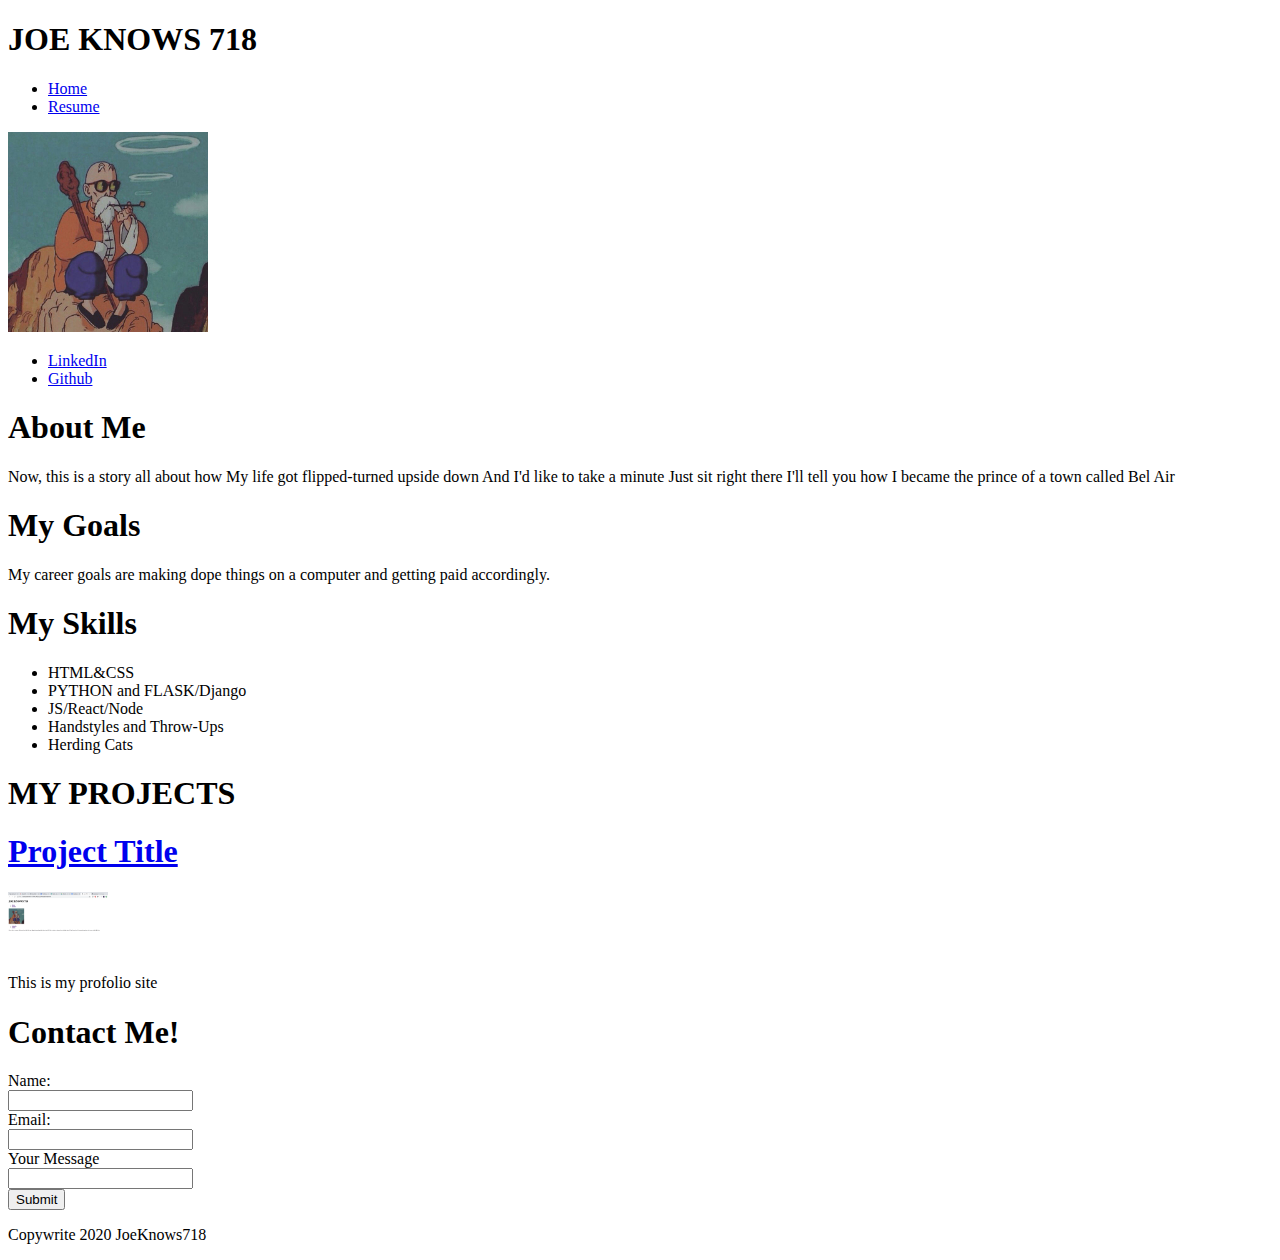
<file: Module3/index.html>
<!DOCTYPE html>
<html>
<head>
	<title>Joe's Portfolio</title>
</head>
<body>
	<div class="banner">
		<div class="title">
			<h1>JOE KNOWS 718</h1>
		</div>
		<div class="nav">
			<ul>
				<li><a href="index.html">Home</a></li>
				<li><a href="resume.html">Resume</a></li>
			</ul>
		</div>
	<div>
	<div class="about-me">
		<div class="profile">
			<div class="profile-pic">
				<img src="images/roshi.jpg" width="200px"/>
			</div>
			<div class="social-media">
				<ul>
					<li><a href="https://www.linkedin.com/in/joecarrano/">LinkedIn</a></li>
					<li><a href="https://github.com/joeknows718">Github</a></li>
				</ul>
			</div>
		</div>
		<div class="about-me-text">
			<h1>About Me</h1>
			<p>Now, this is a story all about how My life got flipped-turned upside down And I'd like to take a minute Just sit right there I'll tell you how I became the prince of a town called Bel Air</p>
		</div>
	</div>
	<div class="career">
		<div class="goals">
			<h1>My Goals</h1>
			<p>My career goals are making dope things on a computer and getting paid accordingly.</p>
		</div>
		<div class="skills">
			<h1>My Skills</h1>
			<ul>
				<li>HTML&CSS</li>
				<li>PYTHON and FLASK/Django</li>
				<li>JS/React/Node</li>
				<li>Handstyles and Throw-Ups</li>
				<li>Herding Cats</li>
			</ul>
		</div>
	</div>
	<div class="projects">
		<h1>MY PROJECTS</h1>
		<div class="project">
			<a href="index.html"><h1>Project Title</h1></a>
			<img src="images/screenshot.png" width="100px">
			<p>This is my profolio site</p>
		</div>
	</div>
	<div class="contact-form">
		<h1>Contact Me!</h1>
		<form class="contact">
			<label for="name">Name:</label><br>
			<input type="text" name="name"><br>
			<label for="email">Email:</label><br>
			<input type="text" name="email"><br>
			<label for="message">Your Message</label><br>
			<input type="text" name="message"><br>
			<input type="submit" name="Contact"><br>
		</form>
	</div>
	<div class="footer">
		<p>Copywrite 2020 JoeKnows718</p>
	</div>

</body>
</html>
</file>
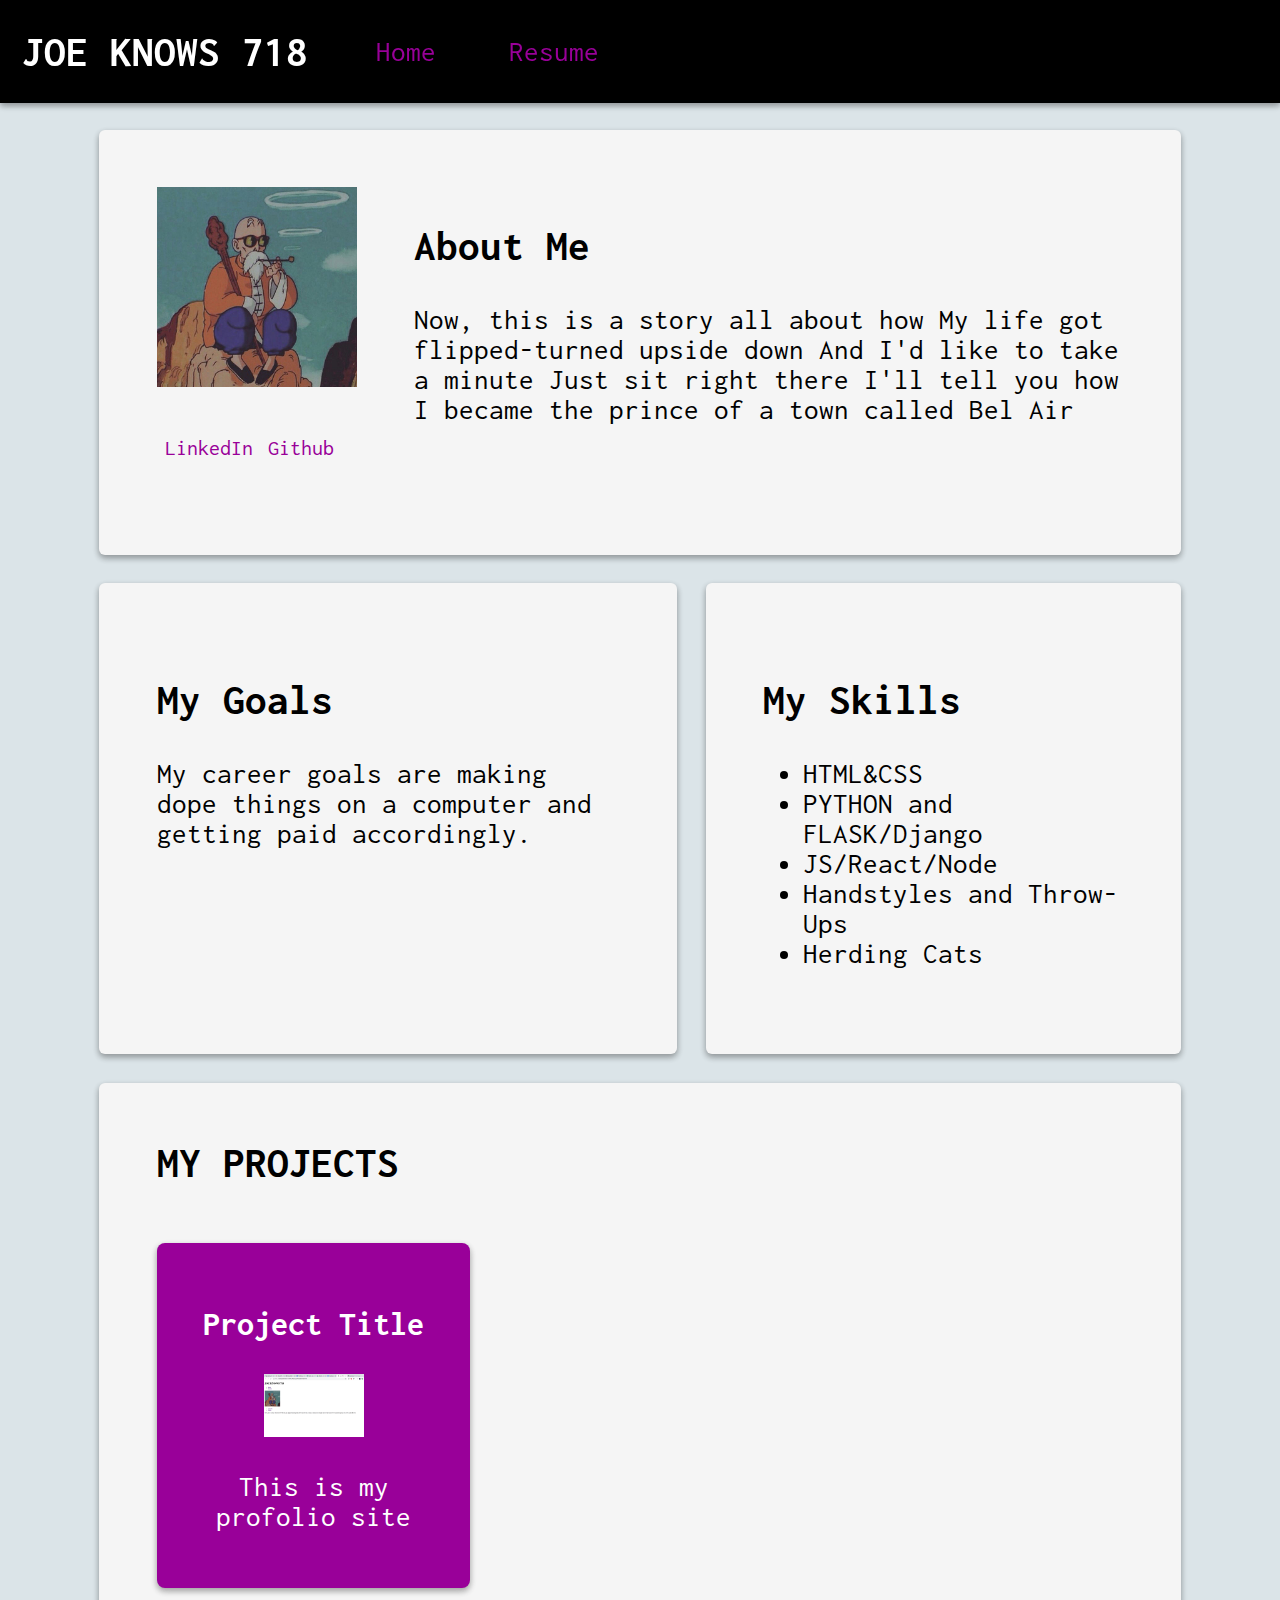
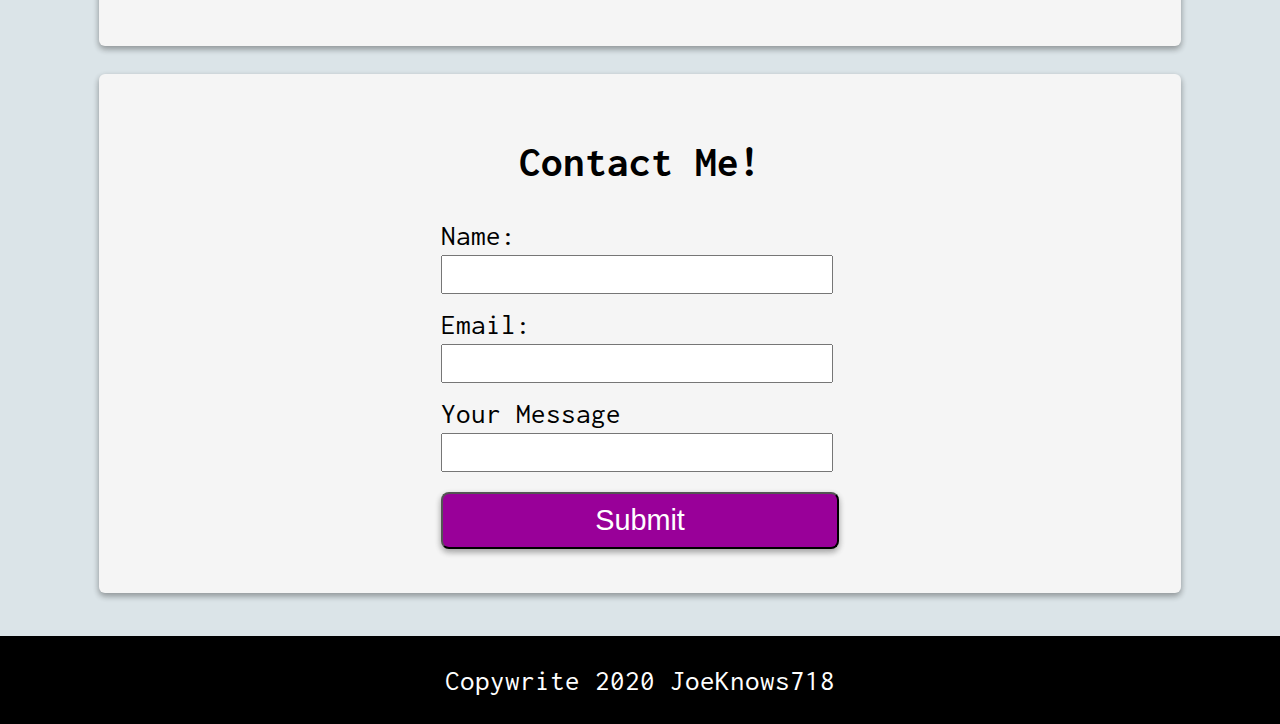
<file: module4/index.html>
<!DOCTYPE html>
<html>
<head>
	<title>Joe's Portfolio</title>

	<link href="https://fonts.googleapis.com/css2?family=Inconsolata:wght@300;500;700&display=swap" rel="stylesheet">
	<link rel="stylesheet" type="text/css" href="css/style.css">
</head>
<body>
	<div class="banner">
		<div class="title">

			<h1>JOE KNOWS 718</h1>
		</div>
		<div class="nav">
			<ul class="nav-menu">
				<li class=".nav-link"><a href="index.html">Home</a></li>
				<li class=".nav-link"><a href="resume.html">Resume</a></li>
			</ul>
		</div>
	</div>
	<div class="about-me">
		<div class="profile">
			<div class="profile-pic">
				<img  src="images/roshi.jpg" width="200px"/>
			</div>
			<div class="social-media">
				<ul>
					<li><a href="https://www.linkedin.com/in/joecarrano/">LinkedIn</a></li>
					<li><a href="https://github.com/joeknows718">Github</a></li>
				</ul>
			</div>
		</div>
		<div class="about-me-text">
			<h2>About Me</h2>
			<p>Now, this is a story all about how My life got flipped-turned upside down And I'd like to take a minute Just sit right there I'll tell you how I became the prince of a town called Bel Air</p>
		</div>
	</div>
	<div class="career">
		<div class="goals">
			<h2>My Goals</h2>
			<p>My career goals are making dope things on a computer and getting paid accordingly.</p>
		</div>
		<div class="skills">
			<h2>My Skills</h2>
			<ul>
				<li>HTML&CSS</li>
				<li>PYTHON and FLASK/Django</li>
				<li>JS/React/Node</li>
				<li>Handstyles and Throw-Ups</li>
				<li>Herding Cats</li>
			</ul>
		</div>
	</div>
	<div class="projects">
		<h2>MY PROJECTS</h2>
		<div class="project">
			<a href="index.html"><h3>Project Title</h3></a>
			<img src="images/screenshot.png" width="100px">
			<p>This is my profolio site</p>
		</div>

	</div>
	<div class="contact-form">
		<h2>Contact Me!</h2>
		<form class="contact">
			<label for="name">Name:</label><br>
			<input type="text" name="name"><br>
			<label for="email">Email:</label><br>
			<input type="text" name="email"><br>
			<label for="message">Your Message</label><br>
			<input type="text" name="message"><br>
			<input type="submit" name="Contact"><br>
		</form>
	</div>
	<div class="footer">
		<p>Copywrite 2020 JoeKnows718</p>
	</div>

</body>
</html>
</file>
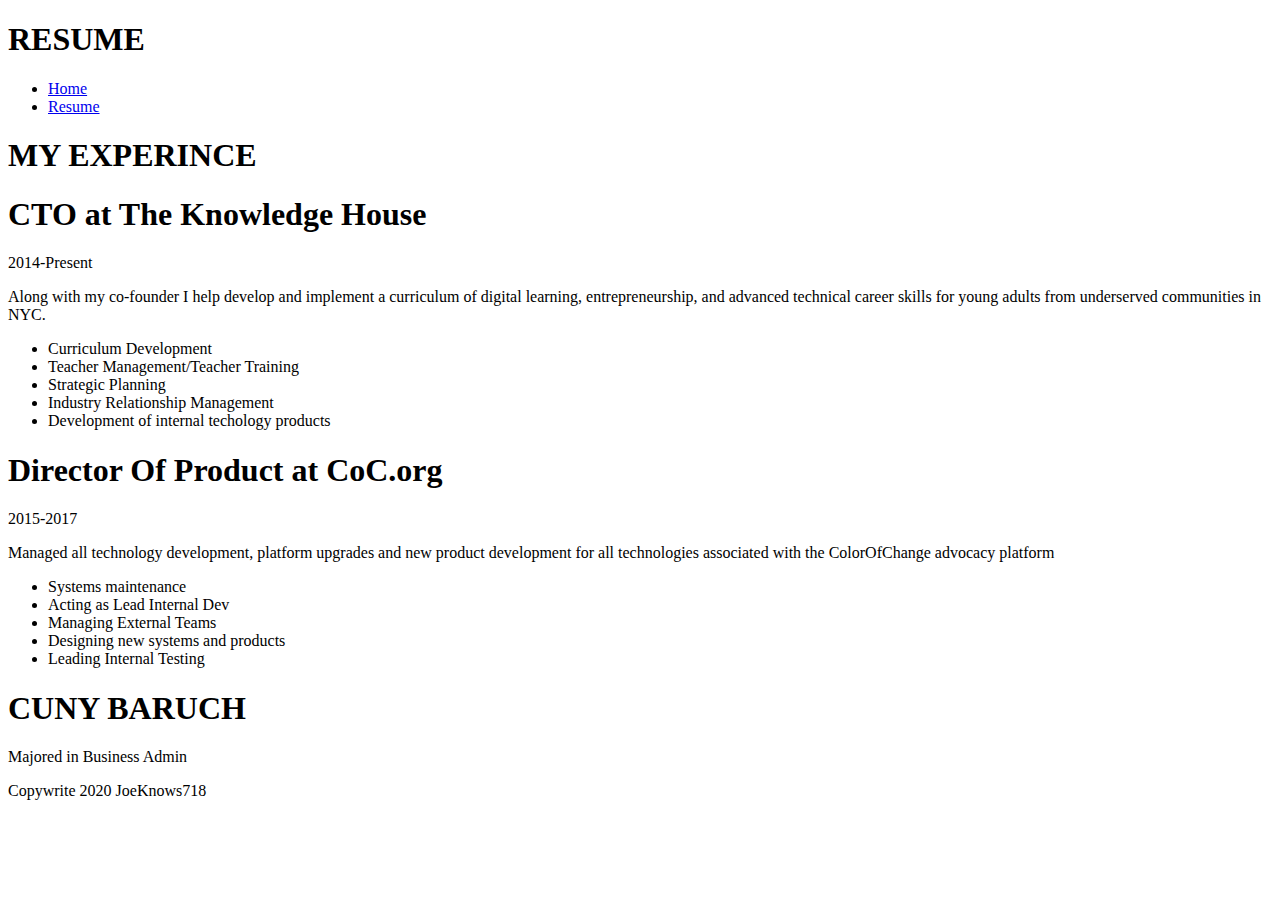
<file: Module3/resume.html>
<!DOCTYPE html>
<html>
<head>
	<title>Resume</title>
</head>
<body>
	<div class="banner">
		<div class="title">
			<h1>RESUME</h1>
		</div>
		<div class="nav">
			<ul>
				<li><a href="index.html">Home</a></li>
				<li><a href="resume.html">Resume</a></li>
			</ul>
		</div>
	<div>
	<div class="jobs">
		<H1>MY EXPERINCE</H1>
		<div class="job">
			<h1>CTO at The Knowledge House</h1>
			<p class="date">2014-Present</p>
			<p class="desc">Along with my co-founder I help develop and implement a curriculum of digital learning, entrepreneurship, and advanced technical career skills for young adults from underserved communities in NYC.</p>
			<ul class="duties">
				<li>Curriculum Development</li>
				<li>Teacher Management/Teacher Training</li>
				<li>Strategic Planning</li>
				<li>Industry Relationship Management</li>
				<li>Development of internal techology products</li>
			</ul>
		</div>
		<div class="job">
			<h1>Director Of Product at CoC.org</h1>
			<p class="date">2015-2017</p>
			<p class="desc">Managed all technology development, platform upgrades and new product development for all technologies associated with the ColorOfChange advocacy platform</p>
			<ul class="duties">
				<li>Systems maintenance</li>
				<li>Acting as Lead Internal Dev</li>
				<li>Managing External Teams</li>
				<li>Designing new systems and products</li>
				<li>Leading Internal Testing</li>
			</ul>
		</div>
	</div>
	<div class="education">
		<h1>CUNY BARUCH</h1>
		<p>Majored in Business Admin</p>
	</div>

	<div class="footer">
		<p>Copywrite 2020 JoeKnows718</p>
	</div>
</body>
</html>
</file>
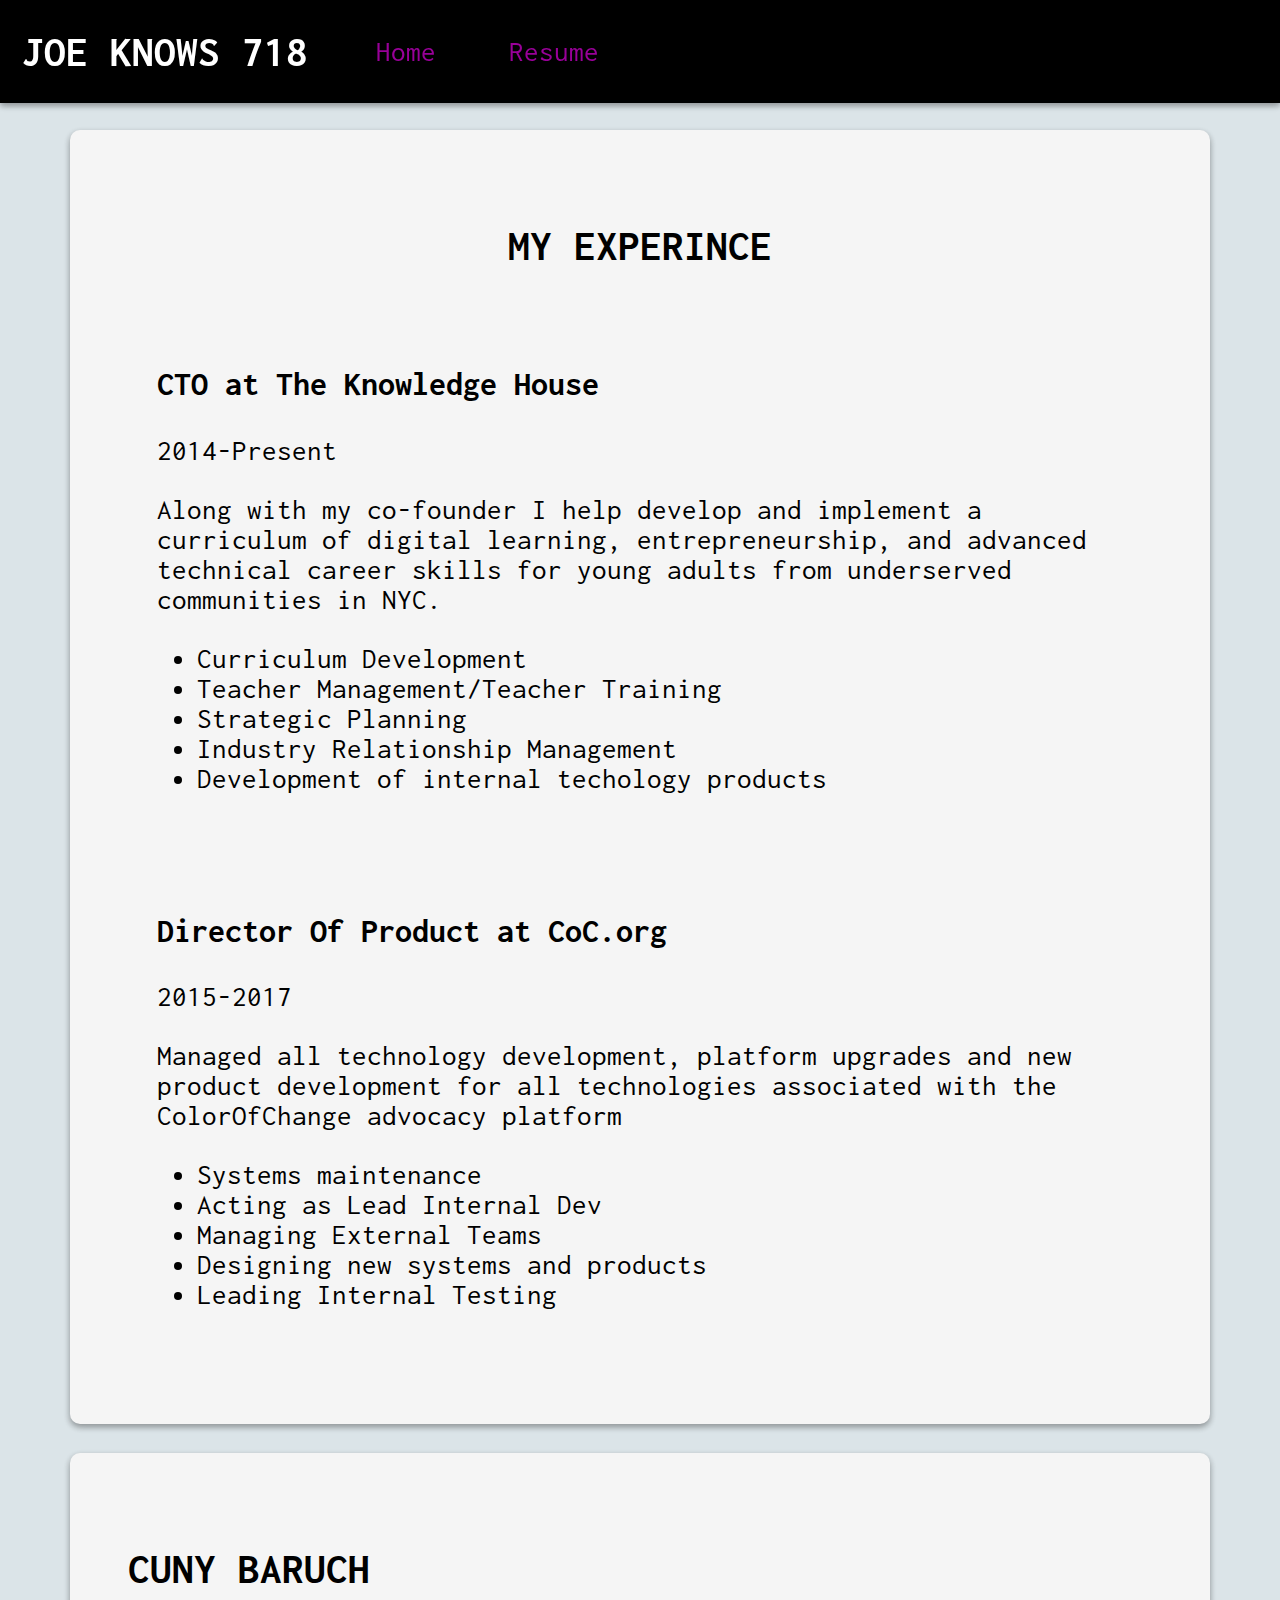
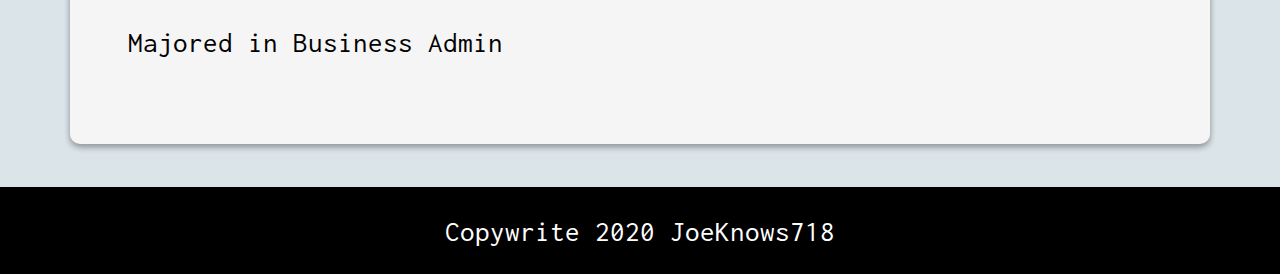
<file: module4/resume.html>
<!DOCTYPE html>
<html>
<head>
	<title>Resume</title>
	<link rel="stylesheet" type="text/css" href="css/style.css">
	<link href="https://fonts.googleapis.com/css2?family=Inconsolata:wght@300;500;700&display=swap" rel="stylesheet">
</head>
<body>
<div class="banner">
		<div class="title">

			<h1>JOE KNOWS 718</h1>
		</div>
		<div class="nav">
			<ul class="nav-menu">
				<li class=".nav-link"><a href="index.html">Home</a></li>
				<li class=".nav-link"><a href="resume.html">Resume</a></li>
			</ul>
		</div>
	</div>
	<div class="jobs">
		<h2>MY EXPERINCE</h2>
		<div class="job">
			<h3>CTO at The Knowledge House</h3>
			<p class="date">2014-Present</p>
			<p class="desc">Along with my co-founder I help develop and implement a curriculum of digital learning, entrepreneurship, and advanced technical career skills for young adults from underserved communities in NYC.</p>
			<ul class="duties">
				<li>Curriculum Development</li>
				<li>Teacher Management/Teacher Training</li>
				<li>Strategic Planning</li>
				<li>Industry Relationship Management</li>
				<li>Development of internal techology products</li>
			</ul>
		</div>
		<div class="job">
			<h3>Director Of Product at CoC.org</h3>
			<p class="date">2015-2017</p>
			<p class="desc">Managed all technology development, platform upgrades and new product development for all technologies associated with the ColorOfChange advocacy platform</p>
			<ul class="duties">
				<li>Systems maintenance</li>
				<li>Acting as Lead Internal Dev</li>
				<li>Managing External Teams</li>
				<li>Designing new systems and products</li>
				<li>Leading Internal Testing</li>
			</ul>
		</div>
	</div>
	<div class="education">
		<h2>CUNY BARUCH</h2>
		<p>Majored in Business Admin</p>
	</div>

	<div class="footer">
		<p>Copywrite 2020 JoeKnows718</p>
	</div>
</body>
</html>
</file>
<file: module4/css/style.css>
:root {
  --first-color: #dbe4e8;
  --second-color: #f5f5f5;
  --third-color: #990099;
  --forth-color: black;
  --shadow: 0 3px 6px rgba(0,0,0,0.16), 0 3px 6px rgba(0,0,0,0.23);
  --shadow2: 0 1px 3px rgba(0,0,0,0.12), 0 1px 2px rgba(0,0,0,0.24);
}

html { font-size: calc(1em + 1vw)}
button { font-size: inherit }
input { font-size: inherit }

body{ 
	font-family: Inconsolata;
	margin: 0;
	background-color: var(--first-color); 
	padding-top: 4rem;
  	display: grid;
  	justify-items:center;
}

/*nav*/
.banner{
	width: 100%;
	display: flex;
	flex-flow:wrap;
	align-items: center;
	list-style-type: none;
	background-color: var(--forth-color);
	position: fixed;
	top: 0;
	color: var(--third-color);
	box-shadow: var(--shadow);

}

.title{	
	margin-left: 1em;
	text-align: center;
	font-size: 0.75em;
	color: #fff;
}

a{
  color: var(--third-color);
  width: 100px;
  text-decoration: none; 
} 

a:hover{
	 color: var(--first-color);
}

.banner li {
  display: inline;
  margin: 1rem;
}

.banner ul {
  list-style-type: none;
  
}


/*about me*/
.about-me{
	display: flex;
	width: 80vw;
	padding: 1rem;
	margin: .5rem;
	border-radius: 6px;
	background-color: var(--second-color);
	box-shadow: var(--shadow);
}


.profile{
	padding: 1em;
}
.about-me-text{
	padding: 1em;
}

.social-media li {
	font-size: .75em;
	display: inline;
}
.social-media ul {
	padding: .3rem;
	list-style-type: none;
}

/*career*/

.career{
	display: flex;
	margin: .5rem;
	width: calc(80vw + 2rem);
	
}

.goals{
	width: 45vw;
	padding: 2rem;
	border-radius: 6px;
	margin-right:1rem;
	background-color: var(--second-color);
	box-shadow: var(--shadow);
}

.skills{
	width: 35vw;
	padding: 2rem;
	border-radius: 6px;
	background-color: var(--second-color);
	box-shadow: var(--shadow);
}


/*projects*/


.projects{
	display: flex;
	flex-flow: row wrap;
	width: 80vw;
	padding: 1rem;
	margin: .5rem;
	border-radius: 6px;
	background-color: var(--second-color);
	box-shadow: var(--shadow);

	
}
.projects h2{
	width: 100%;
	margin: 1rem;
	
}

.project{
    text-align: center;
    padding: 1rem;
    margin: 1rem;
    width: 25%;
    color: #fff;
    background-color: var(--third-color);
    border-radius: 8px;
    box-shadow: var(--shadow);
    
}
.project a{    
    color: #fff;
    
}

.project:hover {
	transition: all 0.3s cubic-bezier(.25,.8,.25,1);
  	box-shadow: 0 14px 28px rgba(0,0,0,0.25), 0 10px 10px rgba(0,0,0,0.22);
}

/*contact*/

.contact-form{
	display: flex;
	flex-flow: column;
	justify-content: center;
	text-align: center;
	width: 80vw;
	padding: 1rem;
	margin: .5rem;
	border-radius: 6px;
	background-color: var(--second-color);
	box-shadow: var(--shadow);
}
.contact{
	text-align: left;
	margin: 0 auto;

}

input{
	min-width: 30vw;
	margin-bottom: 15px;
	margin-top: 5px;
	padding: .5 rem;
}

input[type=submit]{
	background-color: var(--third-color);
	color: white;
	padding: 10px;
 	width: calc(30vw + .5rem);
 	border-radius: 8px;
 	box-shadow: var(--shadow);

}
input[type=submit]:hover{
	transition: all 0.3s cubic-bezier(.25,.8,.25,1);
 	box-shadow: 0 14px 28px rgba(0,0,0,0.25), 0 10px 10px rgba(0,0,0,0.22);
}

/*resume*/

.jobs{
	display: flex;
	flex-flow: row wrap;
	justify-content: center;
	width: 80vw;
	margin: .5rem;
	padding: 2rem;
	border-radius: 10px;
	background-color: var(--second-color);
	box-shadow: var(--shadow);

}
.job{
	padding: 1rem;
}

/*education*/
.education{
	width: 80vw;
	margin: .5rem;
	padding: 2rem;
	border-radius: 10px;
	background-color: var(--second-color);
	box-shadow: var(--shadow);

}



/*footer*/
.footer{
	margin-top: 1rem;
	width: 100vw;
	background-color: var(--forth-color);
	color: #fff;
	text-align: center;
}
</file>
